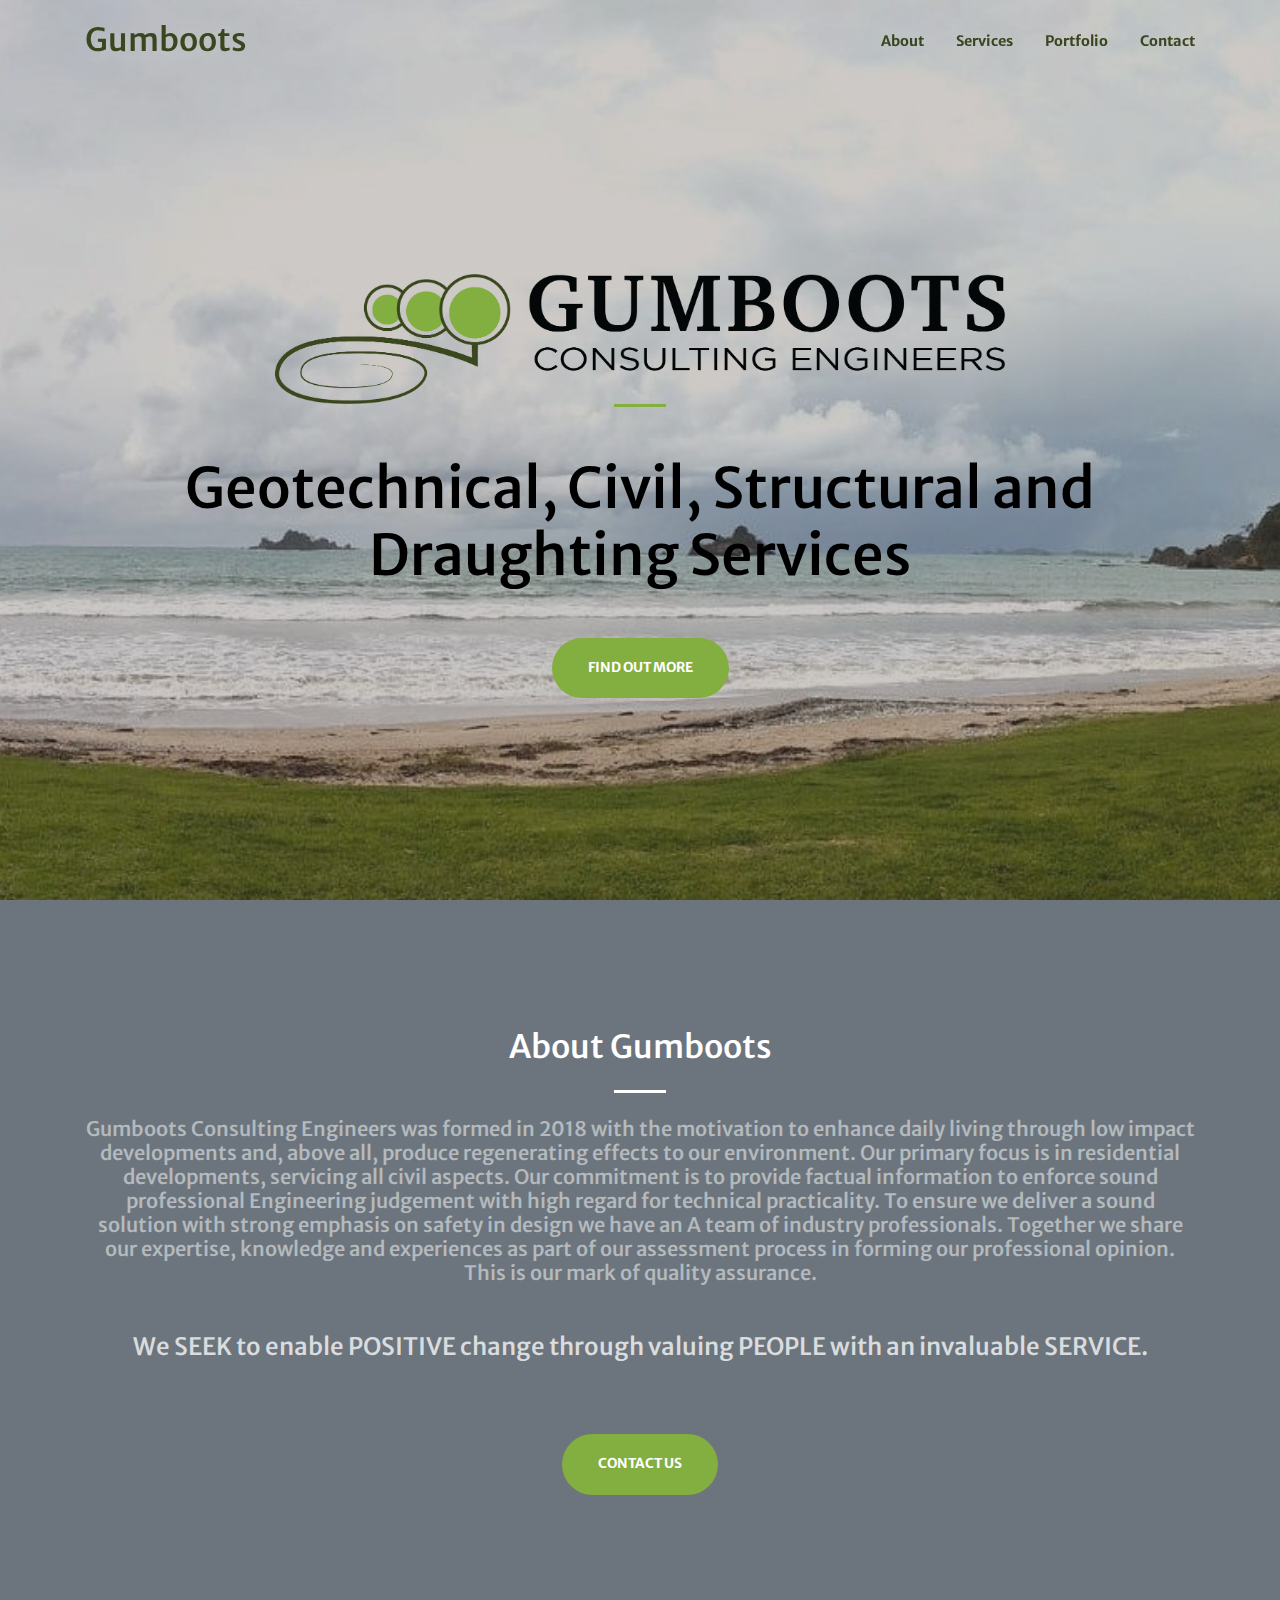
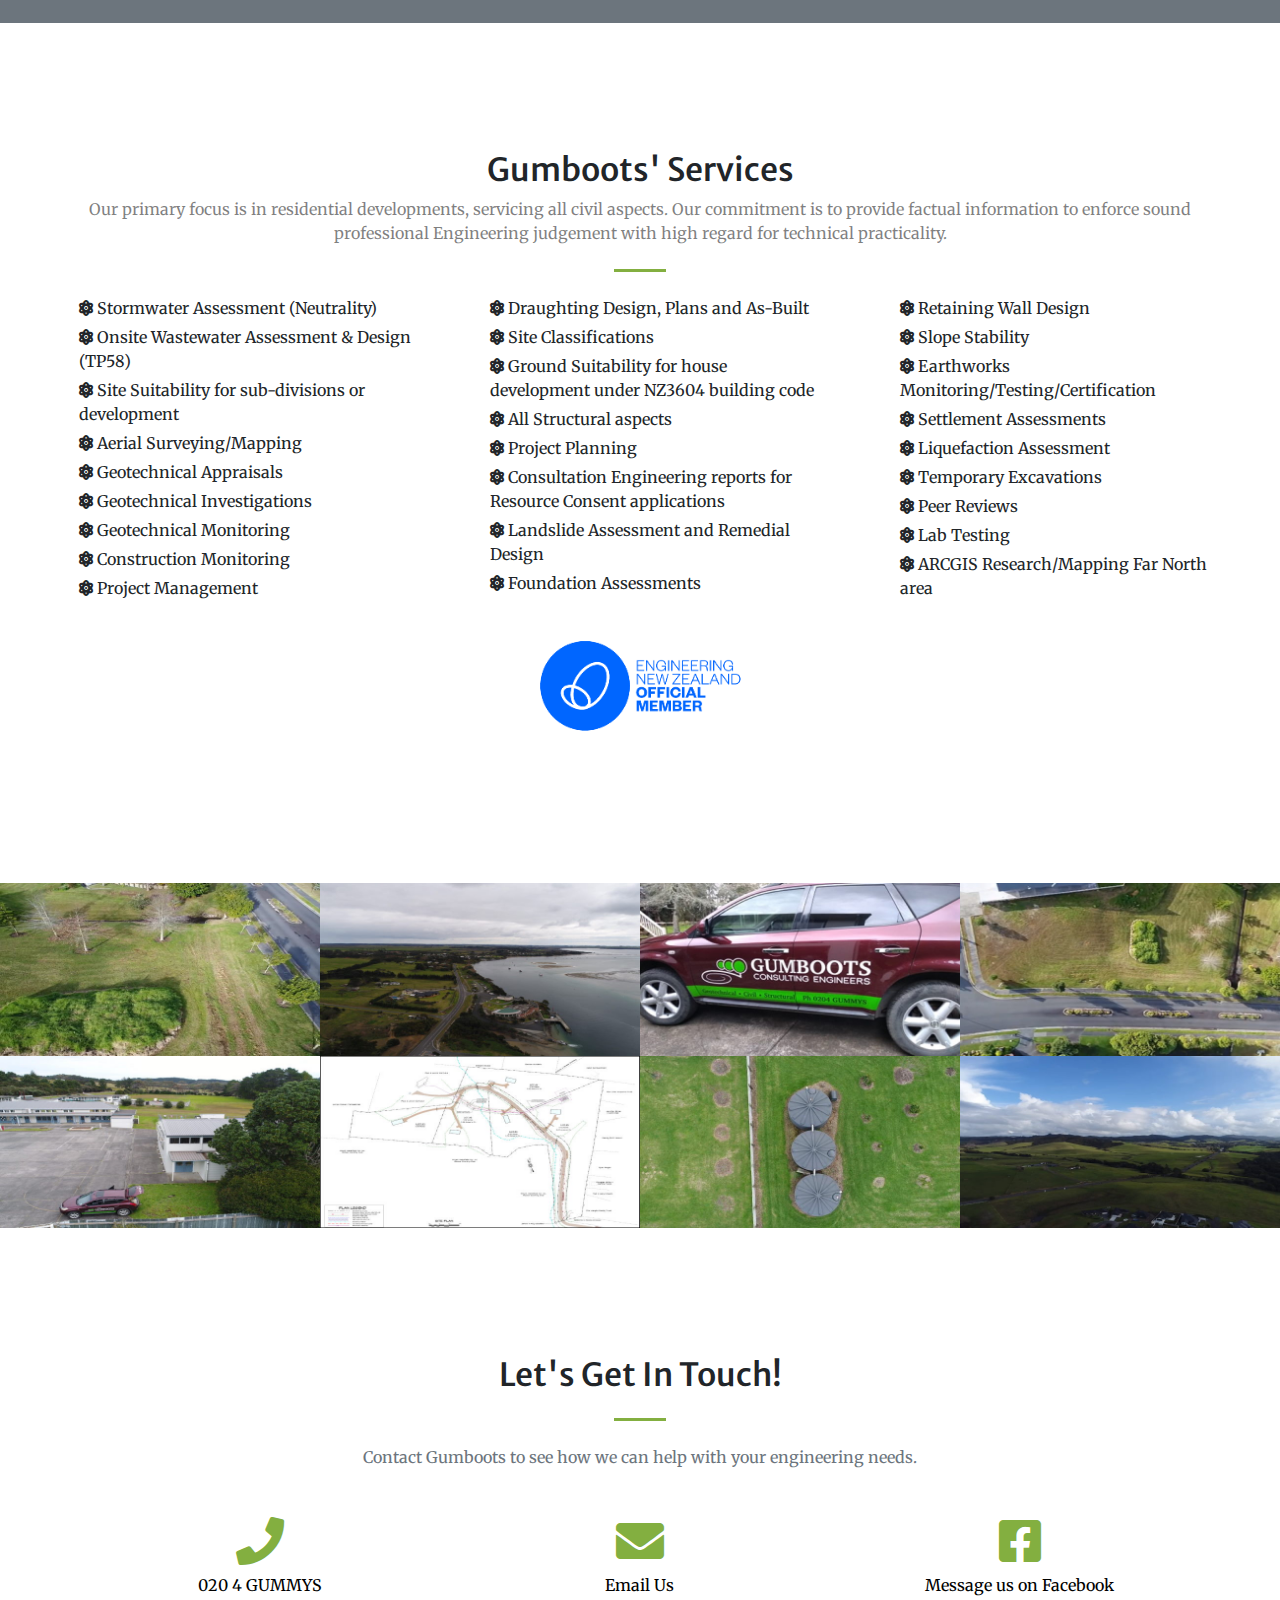
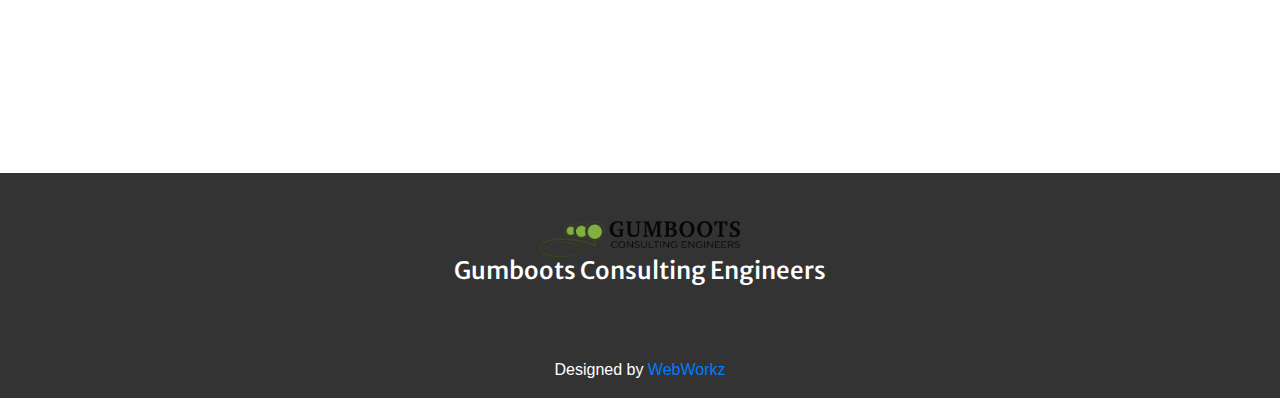
<file: index.html>
<!DOCTYPE html>
<html lang="en">

<head>

  <meta charset="utf-8">
  <meta name="viewport" content="width=device-width, initial-scale=1, shrink-to-fit=no">
  <meta name="description" content="">
  <meta name="author" content="">

  <title>Gumboots Consulting Engineers</title>
  <link rel="shortcut icon" type="image/png" href="img/icons/favicon-96x96.png" />

  <!-- Font Awesome Icons -->
  <link href="vendor/fontawesome-free/css/all.min.css" rel="stylesheet" type="text/css">

  <!-- Google Fonts -->
  <link href="https://fonts.googleapis.com/css?family=Merriweather+Sans:400,700" rel="stylesheet">
  <link href='https://fonts.googleapis.com/css?family=Merriweather:400,300,300italic,400italic,700,700italic'
    rel='stylesheet' type='text/css'>

  <!-- Plugin CSS -->
  <link href="vendor/magnific-popup/magnific-popup.css" rel="stylesheet">

  <!-- Theme CSS - Includes Bootstrap -->
  <link href="css/creative.css" rel="stylesheet">

</head>

<body id="page-top">

  <!-- Navigation -->
  <nav class="navbar navbar-expand-lg navbar-light fixed-top py-3" id="mainNav">
    <div class="container">
      <a class="navbar-brand js-scroll-trigger" href="#page-top">
        <h2 style="color: #3A4620;">Gumboots</h2>
      </a>
      <button class="navbar-toggler navbar-toggler-right" type="button" data-toggle="collapse"
        data-target="#navbarResponsive" aria-controls="navbarResponsive" aria-expanded="false"
        aria-label="Toggle navigation">
        <span class="navbar-toggler-icon"></span>
      </button>
      <div class="collapse navbar-collapse" id="navbarResponsive">
        <ul class="navbar-nav ml-auto my-2 my-lg-0">
          <li class="nav-item">
            <a class="nav-link js-scroll-trigger" href="#about">About</a>
          </li>
          <li class="nav-item">
            <a class="nav-link js-scroll-trigger" href="#services">Services</a>
          </li>
          <li class="nav-item">
            <a class="nav-link js-scroll-trigger" href="#portfolio">Portfolio</a>
          </li>
          <li class="nav-item">
            <a class="nav-link js-scroll-trigger" href="#contact">Contact</a>
          </li>
        </ul>
      </div>
    </div>
  </nav>

  <!-- Masthead -->
  <header class="masthead">
    <div class="container h-100">
      <div class="row h-100 align-items-center justify-content-center text-center">
        <div class="col-lg-8 align-self-end">
          <!-- <h1 class="text-uppercase text-white font-weight-bold">GumBoots Engineering Consultancy Services</h1> -->
          <img src="img/GumbootsLogopng.png" alt="gumboot logo" class="img-fluid">
          <hr class="divider my-0">
        </div>
        <div class="col-lg-12 align-self-baseline">
          <h1 class="mb-5 mt-5" style="color: black;">Geotechnical, Civil, Structural and Draughting Services</h1>

          <a class="btn btn-primary btn-xl js-scroll-trigger" href="#about">Find Out More</a>

        </div>
      </div>
    </div>
  </header>

  <!-- About Section -->
  <section class="page-section bg-secondary" id="about">
    <div class="container">
      <div class="row justify-content-center">
        <div class="col-lg-12 text-center">
          <h2 class="text-white mt-0">About Gumboots</h2>
          <hr class="divider light my-4">
          <h5 class="text-white-50 mb-5">Gumboots Consulting Engineers was formed in 2018 with the motivation to enhance
            daily living through low impact developments and, above all, produce regenerating effects to our
            environment. Our primary focus is in residential developments, servicing all civil aspects. Our commitment
            is to provide factual information to
            enforce sound professional Engineering judgement with high regard for technical practicality. To ensure we
            deliver a sound solution with strong emphasis on safety in design we have an A team of industry
            professionals. Together we share our expertise, knowledge and experiences as part of our assessment process
            in forming our professional opinion. This is our mark of quality assurance. </h5>

          <div class="mt-5">
            <h4 class="text-white-75 mb-4 mt-5">We SEEK to enable POSITIVE change through valuing PEOPLE with an
              invaluable
              SERVICE.</h4>
          </div>
        </div>
      </div>
      <!-- <div class="text-center">
        <img class="img-fluid" width=200; src="img/EngNZLogo.png">
      </div> -->
      <div class="text-center">
        <a class="mt-5 btn btn-primary btn-xl js-scroll-trigger text-center" href="#contact">Contact Us</a>
      </div>
    </div>
  </section>

  <!-- Services Section -->
  <section class="page-section" id="services">
    <div class="container">
      <h2 class="text-center mt-0">Gumboots' Services</h2>
      <p class="text-center mt-0 text-black-50 mb-4">Our primary focus is in residential developments, servicing all
        civil aspects. Our
        commitment is to provide factual information to enforce sound professional Engineering judgement with high
        regard for technical practicality.</p>
      <hr class="divider my-4">
    </div>

    <div class="mr-4 ml-4 mt-3">
      <div class="col-lg-12 mr-0 text-black">
        <!-- <h4 class=" text-center mb-4 text-black-50">We offer:</h4> -->
        <div class="row">
          <div class="col-lg-4">
            <ul class="fa-ul">
              <li><i class="fas fa-atom"></i> Stormwater Assessment (Neutrality)</li>
              <li><i class="fas fa-atom"></i> Onsite Wastewater Assessment & Design (TP58)</li>
              <li><i class="fas fa-atom"></i> Site Suitability for sub-divisions or development</li>
              <li><i class="fas fa-atom"></i> Aerial Surveying/Mapping</li>
              <li><i class="fas fa-atom"></i> Geotechnical Appraisals</li>
              <li><i class="fas fa-atom"></i> Geotechnical Investigations</li>
              <li><i class="fas fa-atom"></i> Geotechnical Monitoring</li>
              <li><i class="fas fa-atom"></i> Construction Monitoring</li>
              <li><i class="fas fa-atom"></i> Project Management</li>
            </ul>
          </div>
          <div class="col-lg-4">
            <ul class="fa-ul">
              <li><i class="fas fa-atom"></i> Draughting Design, Plans and As-Built</li>
              <li><i class="fas fa-atom"></i> Site Classifications</li>
              <li><i class="fas fa-atom"></i> Ground Suitability for house development under NZ3604 building code</li>
              <li><i class="fas fa-atom"></i> All Structural aspects</li>
              <li><i class="fas fa-atom"></i> Project Planning</li>
              <li><i class="fas fa-atom"></i> Consultation Engineering reports for Resource Consent applications</li>
              <li><i class="fas fa-atom"></i> Landslide Assessment and Remedial Design</li>
              <li><i class="fas fa-atom"></i> Foundation Assessments</li>
            </ul>
          </div>
          <div class="col-lg-4 ">
            <ul class="fa-ul">
              <li><i class="fas fa-atom"></i> Retaining Wall Design</li>
              <li><i class="fas fa-atom"></i> Slope Stability</li>
              <li><i class="fas fa-atom"></i> Earthworks Monitoring/Testing/Certification</li>
              <li><i class="fas fa-atom"></i> Settlement Assessments</li>
              <li><i class="fas fa-atom"></i> Liquefaction Assessment</li>
              <li><i class="fas fa-atom"></i> Temporary Excavations</li>
              <li><i class="fas fa-atom"></i> Peer Reviews</li>
              <li><i class="fas fa-atom"></i> Lab Testing</li>
              <li><i class="fas fa-atom"></i> ARCGIS Research/Mapping Far North area</li>
            </ul>
          </div>
        </div>
      </div>
    </div>
    <div class="container">
      <div class="text-center">
        <img class="img-fluid" width=250; src="img/EngNZLogo.png" alt="NZ Engineering Logo">
      </div>
    </div>
  </section>

  <!-- Portfolio Section -->
  <section id="portfolio">
    <div class="container-fluid p-0">
      <div class="row no-gutters">
        <div class="col-lg-3 col-sm-4">
          <a class="portfolio-box" href="img/portfolio/thumbnails/1.jpg">
            <img class="img-fluid" src="img/portfolio/thumbnails/1.jpg" alt="gumboots portfolio">
            <div class="portfolio-box-caption">
              <div class="project-category text-white-50">
              </div>
              <div class="project-name">
                Stormwater
              </div>
            </div>
          </a>
        </div>
        <div class="col-lg-3 col-sm-4">
          <a class="portfolio-box" href="img/portfolio/thumbnails/2.jpg">
            <img class="img-fluid" src="img/portfolio/thumbnails/2.jpg" alt="gumboots portfolio">
            <div class="portfolio-box-caption">
              <div class="project-category text-white-50">
              </div>
              <div class="project-name">
                Wastewater
              </div>
            </div>
          </a>
        </div>
        <div class="col-lg-3 col-sm-4">
          <a class="portfolio-box" href="img/portfolio/thumbnails/3.jpg">
            <img class="img-fluid" src="img/portfolio/thumbnails/3.jpg" alt="gumboots portfolio">
            <div class="portfolio-box-caption">
              <div class="project-category text-white-50">
              </div>
              <div class="project-name">
                Consent Work
              </div>
            </div>
          </a>
        </div>
        <div class="col-lg-3 col-sm-4">
          <a class="portfolio-box" href="img/portfolio/thumbnails/4.jpg">
            <img class="img-fluid" src="img/portfolio/thumbnails/4.jpg" alt="gumboots portfolio">
            <div class="portfolio-box-caption">
              <div class="project-category text-white-50">
              </div>
              <div class="project-name">
                Aerial Surveying
              </div>
            </div>
          </a>
        </div>
        <div class="col-lg-3 col-sm-4">
          <a class="portfolio-box" href="img/portfolio/thumbnails/5.jpg">
            <img class="img-fluid" src="img/portfolio/thumbnails/5.jpg" alt="gumboots portfolio">
            <div class="portfolio-box-caption">
              <div class="project-category text-white-50">
              </div>
              <div class="project-name">
                Site Appraisals
              </div>
            </div>
          </a>
        </div>
        <div class="col-lg-3 col-sm-4">
          <a class="portfolio-box" href="img/portfolio/thumbnails/6.jpg">
            <img class="img-fluid" src="img/portfolio/thumbnails/6.jpg" alt="gumboots portfolio">
            <div class="portfolio-box-caption p-3">
              <div class="project-category text-white-50">
              </div>
              <div class="project-name">
                Plans, Concept Designs & As Built Draughting
              </div>
            </div>
          </a>
        </div>

        <div class="col-lg-3 col-sm-4">
          <a class="portfolio-box" href="img/portfolio/thumbnails/7.jpg">
            <img class="img-fluid" src="img/portfolio/thumbnails/7.jpg" alt="gumboots portfolio">
            <div class="portfolio-box-caption p-3">
              <div class="project-category text-white-50">
              </div>
              <div class="project-name">
                Suitability for Subdivision and Residential Developments
              </div>
            </div>
          </a>
        </div>

        <div class="col-lg-3 col-sm-4">
          <a class="portfolio-box" href="img/portfolio/thumbnails/8.jpg">
            <img class="img-fluid" src="img/portfolio/thumbnails/8.jpg" alt="gumboots portfolio">
            <div class="portfolio-box-caption p-3">
              <div class="project-category text-white-50">
              </div>
              <div class="project-name">
                Project Management and Construction Monitoring
              </div>
            </div>
          </a>
        </div>
      </div>
    </div>
  </section>

  <!-- Call to Action Section 
   <section id="partners" class="page-section bg-secondary text-white">
    <div class="container text-center">
      <h2 class="text-white mt-0">Gumboot's Partners</h2>
      <hr class="divider my-4">
      <h4 class="mb-4 text-white-25">To ensure we deliver a sound solution with strong emphasis on safety in design we
        have an A team
        of industry professionals. Together we share our expertise, knowledge and experiences as part of our assessment
        process in forming our professional opinion. This is our mark of quality assurance.</h4>
   <div class="row d-flex flex-wrap align-items-center mt-5">
        <div class="col-lg-4 ml-auto text-center mb-5">
          <img width="170" src="img/structuralSense.png" class="img-fluid align-middle">
        </div>
        <div class="col-lg-4 mr-auto text-center mb-5" href="mailto:contact@gumbootsconsultingengineers.co.nz">
          <img width="150" src="img/brajConst.png" class="img-fluid align-middle">
        </div>
        <div class="col-lg-4 mr-auto text-center mb-5">
          <img width="170" src="img/ngs.png" class="img-fluid align-middle">
        </div>
      </div> -->
  <!-- </div>
  </section> -->

  <!-- Contact Section -->
  <section class="page-section" id="contact">
    <div class="container">
      <div class="row justify-content-center">
        <div class="col-lg-8 text-center">
          <h2 class="mt-0">Let's Get In Touch!</h2>
          <hr class="divider my-4">
          <p class="text-muted mb-5">Contact Gumboots to see how we can help with your engineering needs.</p>
        </div>
      </div>
      <div class="row ">
        <div class="col-lg-4 ml-auto text-center mb-5">
          <i class="fas fa-phone fa-3x text-primary mb-2"></i>
          <div style="color:black;">020 4 GUMMYS</div>
        </div>
        <div class="col-lg-4 mr-auto text-center mb-5" href="mailto:contact@gumbootsconsultingengineers.co.nz">
          <i class="fas fa-envelope fa-3x text-primary mb-2"></i>
          <a class="d-block" style="color:black;" href="mailto:contact@gumbootsconsultingengineers.co.nz">Email Us</a>
        </div>
        <div class="col-lg-4 mr-auto text-center mb-5">
          <i class="fab fa-facebook-square fa-3x text-primary mb-2"></i>
          <a class="d-block" style="color:black;" href="https://facebook.com/gumbootsconsultingengineers">Message us on
            Facebook</a>
        </div>
      </div>
    </div>
  </section>

  <!-- Footer -->
  <!-- <footer class="bg-light py-5">
    <div class="container">
      <div class="small text-center text-muted">Copyright &copy; 2019 - Start Bootstrap</div>
    </div>
  </footer> -->

  <footer class="site-footer text-white pt-5"
    style="background: #333333; font-family: -apple-system, BlinkMacSystemFont, 'Segoe UI', Roboto, Oxygen, Ubuntu, Cantarell, 'Open Sans', 'Helvetica Neue', sans-serif">
    <div class="container">
      <div class="row">
        <div class="col-lg-12 sm-12 text-center">
          <img src="img/GumbootsLogopng.png" alt="gumboot logo" width="200" class="img-fluid">
          <h4 class="footer-heading mb-4">Gumboots Consulting Engineers</h4>
          <br><br>
          <p>Designed by <a style="color:#007bff;" target="" href="mailto:webworkznz@gmail.com">WebWorkz</a></p>
        </div>

        <!-- Bootstrap core JavaScript -->
        <script src="vendor/jquery/jquery.min.js"></script>
        <script src="vendor/bootstrap/js/bootstrap.bundle.min.js"></script>

        <!-- Plugin JavaScript -->
        <script src="vendor/jquery-easing/jquery.easing.min.js"></script>
        <script src="vendor/magnific-popup/jquery.magnific-popup.min.js"></script>

        <!-- Custom scripts for this template -->
        <script src="js/creative.min.js"></script>

</body>

</html>
</file>
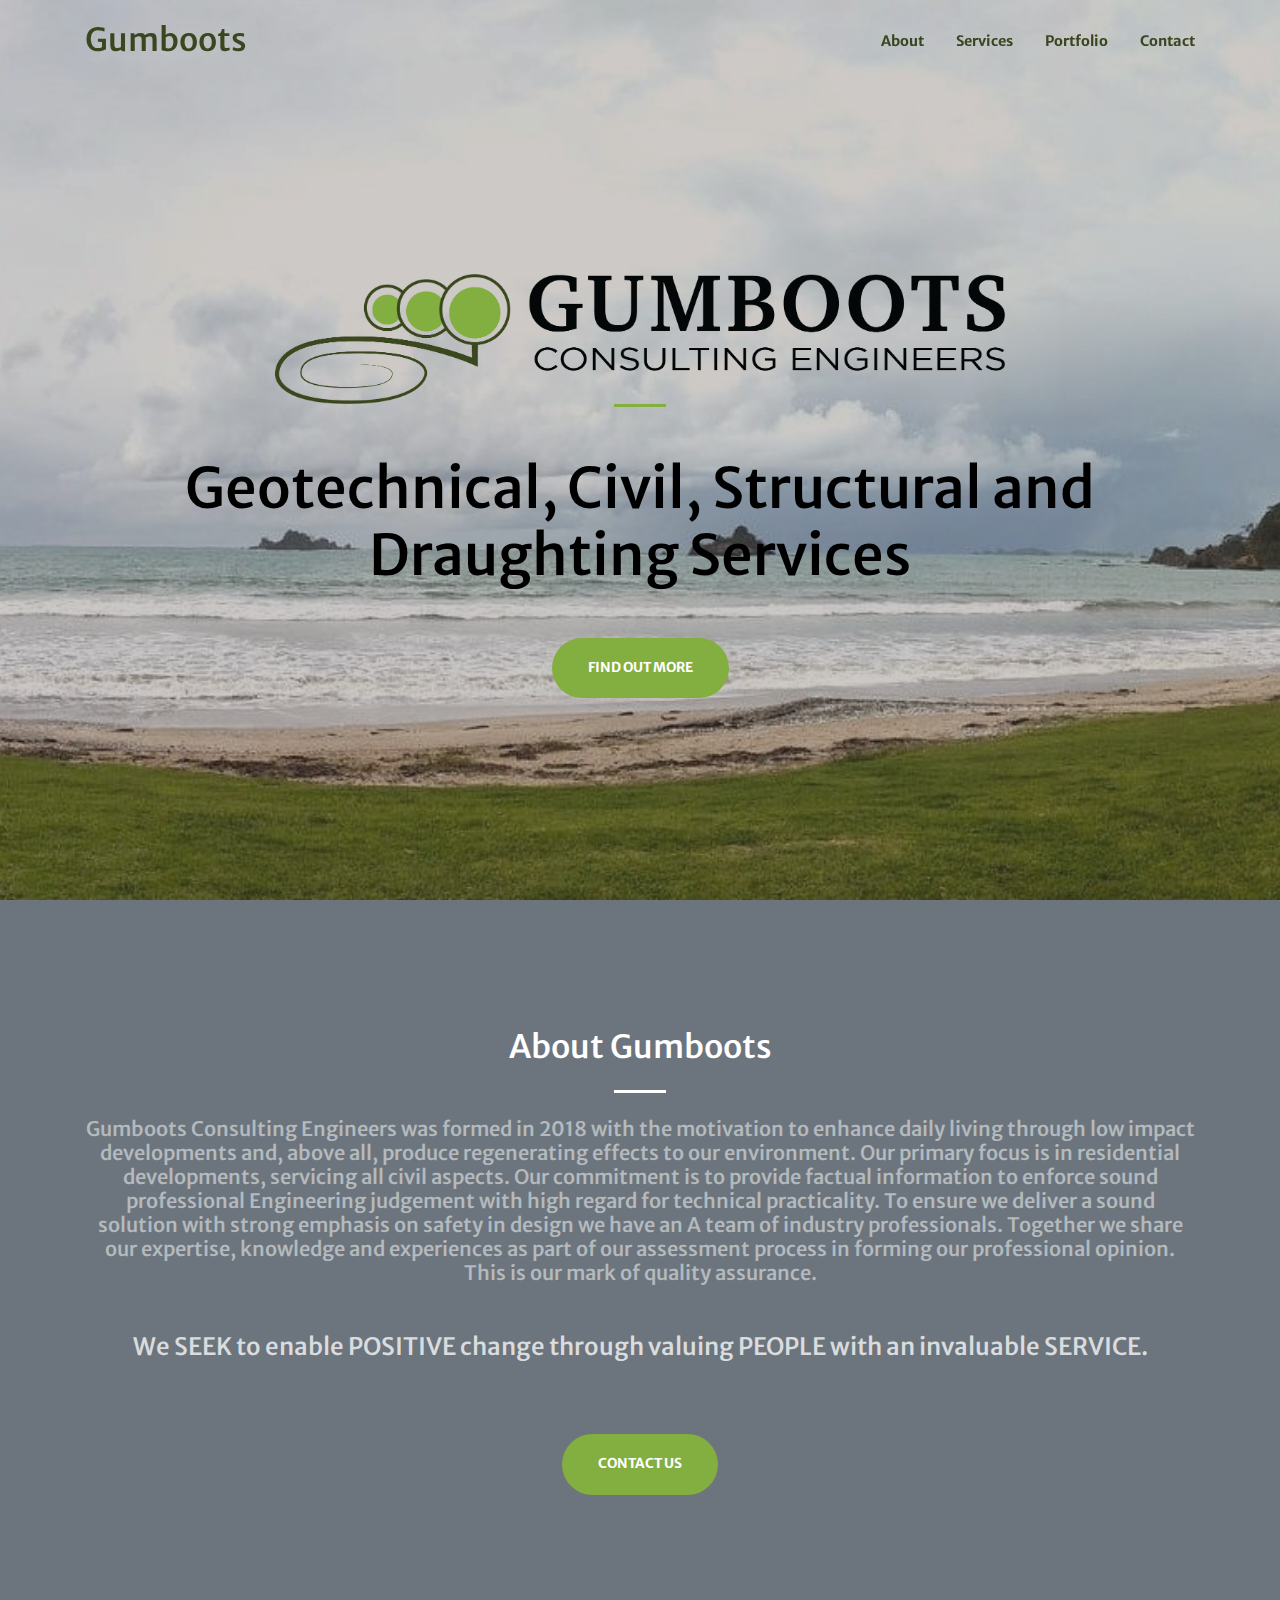
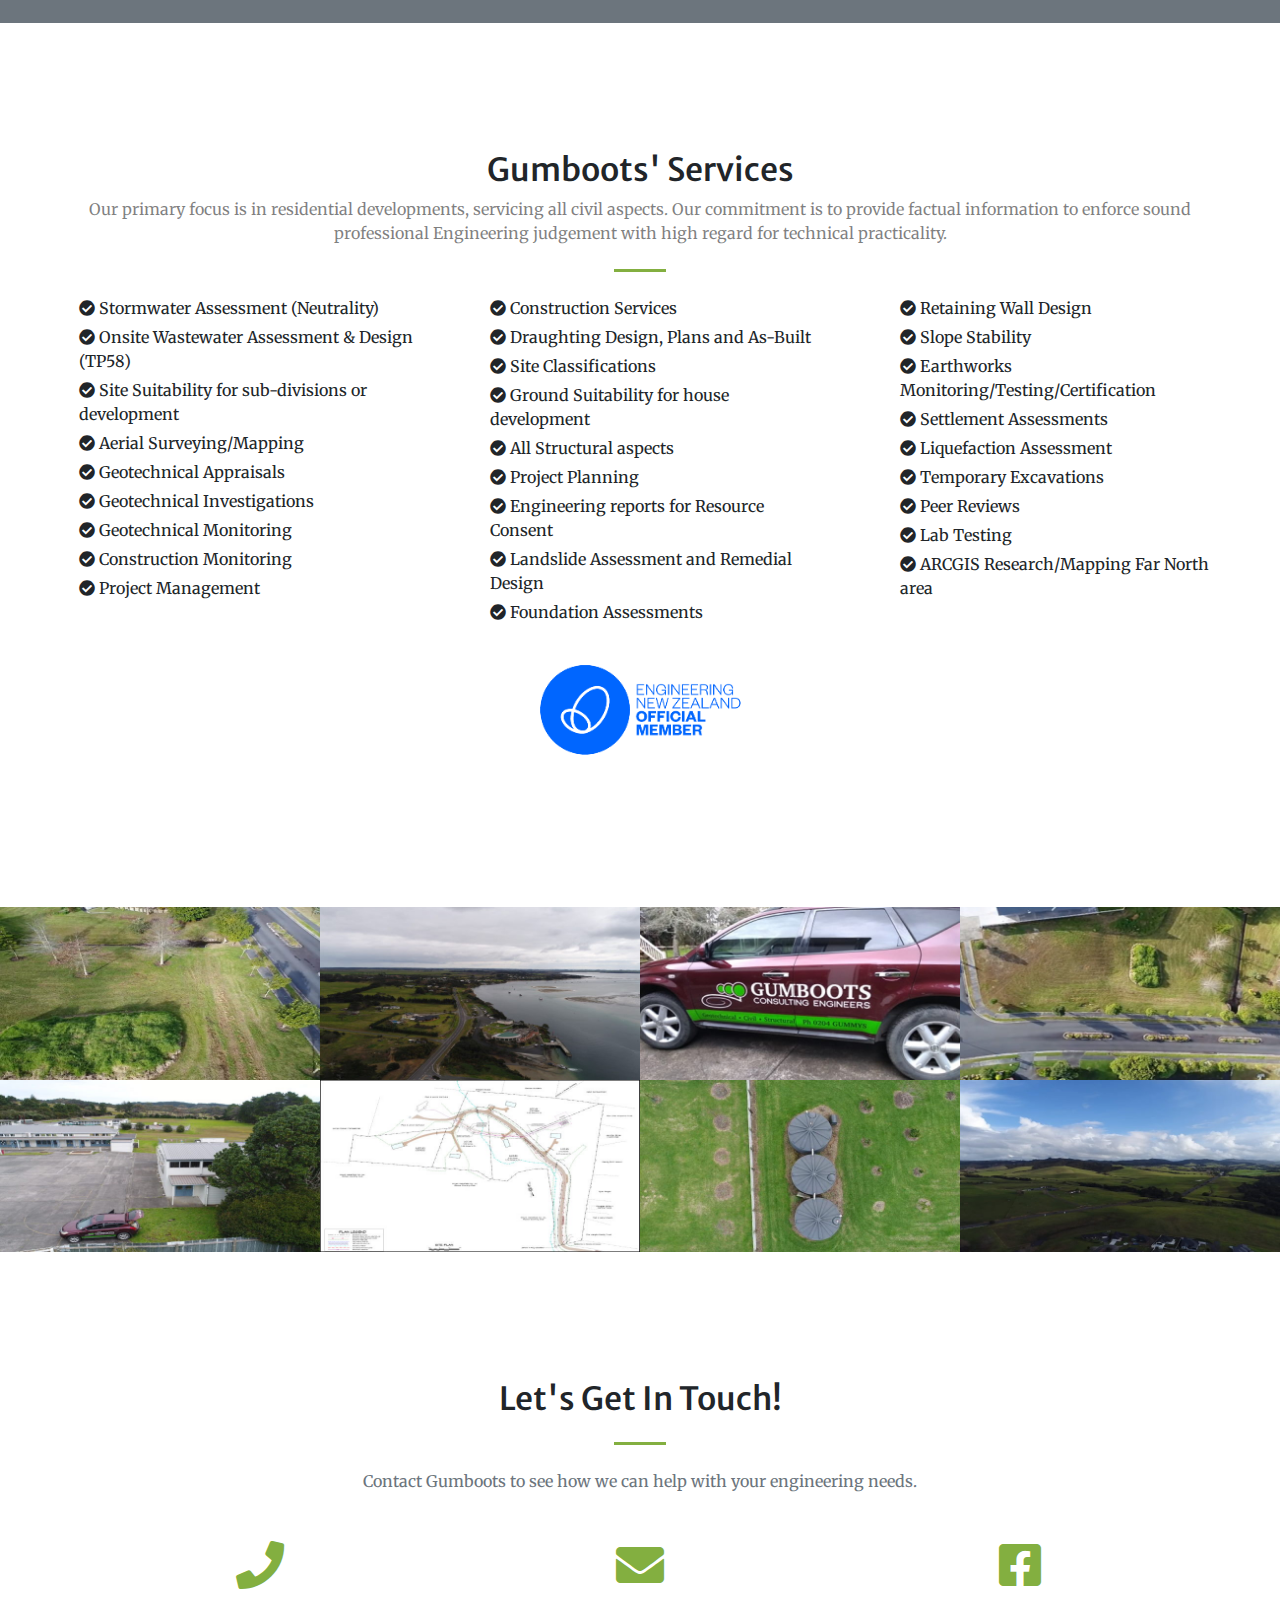
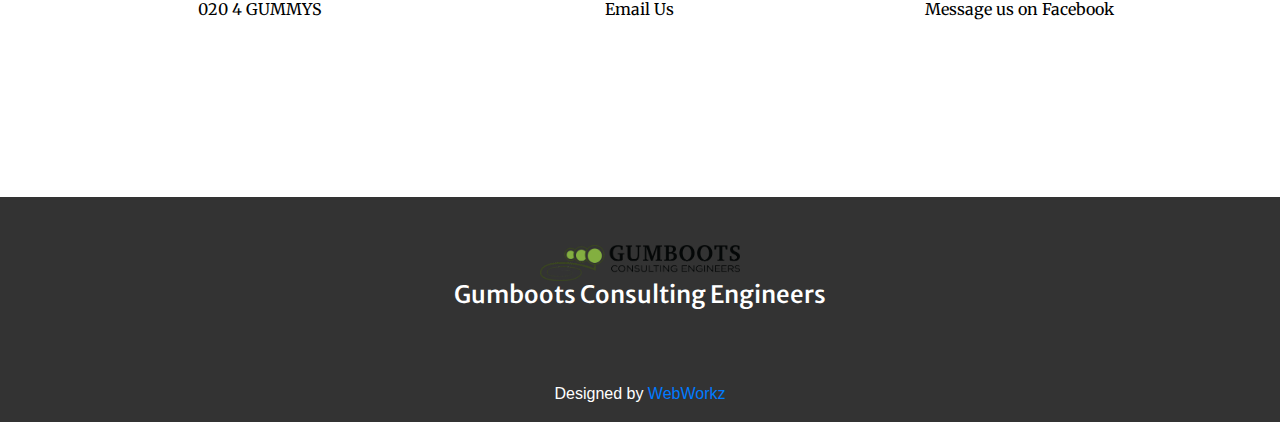
<file: home.html>
<!DOCTYPE html>
<html lang="en">

<head>

  <meta charset="utf-8">
  <meta name="viewport" content="width=device-width, initial-scale=1, shrink-to-fit=no">
  <meta name="description" content="">
  <meta name="author" content="">

  <title>Gumboots Consulting Engineers</title>
  <link rel="shortcut icon" type="image/png" href="img/icons/favicon-96x96.png" />

  <!-- Font Awesome Icons -->
  <link href="vendor/fontawesome-free/css/all.min.css" rel="stylesheet" type="text/css">

  <!-- Google Fonts -->
  <link href="https://fonts.googleapis.com/css?family=Merriweather+Sans:400,700" rel="stylesheet">
  <link href='https://fonts.googleapis.com/css?family=Merriweather:400,300,300italic,400italic,700,700italic'
    rel='stylesheet' type='text/css'>

  <!-- Plugin CSS -->
  <link href="vendor/magnific-popup/magnific-popup.css" rel="stylesheet">

  <!-- Theme CSS - Includes Bootstrap -->
  <link href="css/creative.css" rel="stylesheet">

</head>

<body id="page-top">

  <!-- Navigation -->
  <nav class="navbar navbar-expand-lg navbar-light fixed-top py-3" id="mainNav">
    <div class="container">
      <a class="navbar-brand js-scroll-trigger" href="#page-top">
        <h2 style="color: #3A4620;">Gumboots</h2>
      </a>
      <button class="navbar-toggler navbar-toggler-right" type="button" data-toggle="collapse"
        data-target="#navbarResponsive" aria-controls="navbarResponsive" aria-expanded="false"
        aria-label="Toggle navigation">
        <span class="navbar-toggler-icon"></span>
      </button>
      <div class="collapse navbar-collapse" id="navbarResponsive">
        <ul class="navbar-nav ml-auto my-2 my-lg-0">
          <li class="nav-item">
            <a class="nav-link js-scroll-trigger" href="#about">About</a>
          </li>
          <li class="nav-item">
            <a class="nav-link js-scroll-trigger" href="#services">Services</a>
          </li>
          <li class="nav-item">
            <a class="nav-link js-scroll-trigger" href="#portfolio">Portfolio</a>
          </li>
          <li class="nav-item">
            <a class="nav-link js-scroll-trigger" href="#contact">Contact</a>
          </li>
        </ul>
      </div>
    </div>
  </nav>

  <!-- Masthead -->
  <header class="masthead">
    <div class="container h-100">
      <div class="row h-100 align-items-center justify-content-center text-center">
        <div class="col-lg-8 align-self-end">
          <!-- <h1 class="text-uppercase text-white font-weight-bold">GumBoots Engineering Consultancy Services</h1> -->
          <img src="img/GumbootsLogopng.png" alt="gumboot logo" class="img-fluid">
          <hr class="divider my-0">
        </div>
        <div class="col-lg-12 align-self-baseline">
          <h1 class="mb-5 mt-5" style="color: black;">Geotechnical, Civil, Structural and Draughting Services</h1>

          <a class="btn btn-primary btn-xl js-scroll-trigger" href="#about">Find Out More</a>

        </div>
      </div>
    </div>
  </header>

  <!-- About Section -->
  <section class="page-section bg-secondary" id="about">
    <div class="container">
      <div class="row justify-content-center">
        <div class="col-lg-12 text-center">
          <h2 class="text-white mt-0">About Gumboots</h2>
          <hr class="divider light my-4">
          <h5 class="text-white-50 mb-5">Gumboots Consulting Engineers was formed in 2018 with the motivation to enhance
            daily living through low impact developments and, above all, produce regenerating effects to our
            environment. Our primary focus is in residential developments, servicing all civil aspects. Our commitment
            is to provide factual information to
            enforce sound professional Engineering judgement with high regard for technical practicality. To ensure we
            deliver a sound solution with strong emphasis on safety in design we have an A team of industry
            professionals. Together we share our expertise, knowledge and experiences as part of our assessment process
            in forming our professional opinion. This is our mark of quality assurance. </h5>

          <div class="mt-5">
            <h4 class="text-white-75 mb-4 mt-5">We SEEK to enable POSITIVE change through valuing PEOPLE with an
              invaluable
              SERVICE.</h4>
          </div>
        </div>
      </div>
      <!-- <div class="text-center">
        <img class="img-fluid" width=200; src="img/EngNZLogo.png">
      </div> -->
      <div class="text-center">
        <a class="mt-5 btn btn-primary btn-xl js-scroll-trigger text-center" href="#contact">Contact Us</a>
      </div>
    </div>
  </section>

  <!-- Services Section -->
  <section class="page-section" id="services">
    <div class="container">
      <h2 class="text-center mt-0">Gumboots' Services</h2>
      <p class="text-center mt-0 text-black-50 mb-4">Our primary focus is in residential developments, servicing all
        civil aspects. Our
        commitment is to provide factual information to enforce sound professional Engineering judgement with high
        regard for technical practicality.</p>
      <hr class="divider my-4">
    </div>

    <div class="mr-4 ml-4 mt-3">
      <div class="col-lg-12 mr-0 text-black">
        <!-- <h4 class=" text-center mb-4 text-black-50">We offer:</h4> -->
        <div class="row">
          <div class="col-lg-4">
            <ul class="fa-ul">
              <li><i class="fa fa-check-circle" aria-hidden="true"></i> Stormwater Assessment (Neutrality)</li>
              <li><i class="fa fa-check-circle" aria-hidden="true"></i> Onsite Wastewater Assessment & Design (TP58)</li>
              <li><i class="fa fa-check-circle" aria-hidden="true"></i> Site Suitability for sub-divisions or development</li>
              <li><i class="fa fa-check-circle" aria-hidden="true"></i> Aerial Surveying/Mapping</li>
              <li><i class="fa fa-check-circle" aria-hidden="true"></i> Geotechnical Appraisals</li>
              <li><i class="fa fa-check-circle" aria-hidden="true"></i> Geotechnical Investigations</li>
              <li><i class="fa fa-check-circle" aria-hidden="true"></i> Geotechnical Monitoring</li>
              <li><i class="fa fa-check-circle" aria-hidden="true"></i> Construction Monitoring</li>
              <li><i class="fa fa-check-circle" aria-hidden="true"></i> Project Management</li>
            </ul>
          </div>
          <div class="col-lg-4">
            <ul class="fa-ul">
              <li><i class="fa fa-check-circle" aria-hidden="true"></i> Construction Services</li>
              <li><i class="fa fa-check-circle" aria-hidden="true"></i> Draughting Design, Plans and As-Built</li>
              <li><i class="fa fa-check-circle" aria-hidden="true"></i> Site Classifications</li>
              <li><i class="fa fa-check-circle" aria-hidden="true"></i> Ground Suitability for house development</li>
              <li><i class="fa fa-check-circle" aria-hidden="true"></i> All Structural aspects</li>
              <li><i class="fa fa-check-circle" aria-hidden="true"></i> Project Planning</li>
              <li><i class="fa fa-check-circle" aria-hidden="true"></i> Engineering reports for Resource Consent </li>
              <li><i class="fa fa-check-circle" aria-hidden="true"></i> Landslide Assessment and Remedial Design</li>
              <li><i class="fa fa-check-circle" aria-hidden="true"></i> Foundation Assessments</li>
            </ul>
          </div>
          <div class="col-lg-4 ">
            <ul class="fa-ul">
              <li><i class="fa fa-check-circle" aria-hidden="true"></i> Retaining Wall Design</li>
              <li><i class="fa fa-check-circle" aria-hidden="true"></i> Slope Stability</li>
              <li><i class="fa fa-check-circle" aria-hidden="true"></i> Earthworks Monitoring/Testing/Certification</li>
              <li><i class="fa fa-check-circle" aria-hidden="true"></i> Settlement Assessments</li>
              <li><i class="fa fa-check-circle" aria-hidden="true"></i> Liquefaction Assessment</li>
              <li><i class="fa fa-check-circle" aria-hidden="true"></i> Temporary Excavations</li>
              <li><i class="fa fa-check-circle" aria-hidden="true"></i> Peer Reviews</li>
              <li><i class="fa fa-check-circle" aria-hidden="true"></i> Lab Testing</li>
              <li><i class="fa fa-check-circle" aria-hidden="true"></i> ARCGIS Research/Mapping Far North area</li>
            </ul>
          </div>
        </div>
      </div>
    </div>
    <div class="container">
      <div class="text-center">
        <img class="img-fluid" width=250; src="img/EngNZLogo.png" alt="NZ Engineering Logo">
      </div>
    </div>
  </section>

  <!-- Portfolio Section -->
  <section id="portfolio">
    <div class="container-fluid p-0">
      <div class="row no-gutters">
        <div class="col-lg-3 col-sm-4">
          <a class="portfolio-box" href="img/portfolio/thumbnails/1.jpg">
            <img class="img-fluid" src="img/portfolio/thumbnails/1.jpg" alt="gumboots portfolio">
            <div class="portfolio-box-caption">
              <div class="project-category text-white-50">
              </div>
              <div class="project-name">
                Stormwater
              </div>
            </div>
          </a>
        </div>
        <div class="col-lg-3 col-sm-4">
          <a class="portfolio-box" href="img/portfolio/thumbnails/2.jpg">
            <img class="img-fluid" src="img/portfolio/thumbnails/2.jpg" alt="gumboots portfolio">
            <div class="portfolio-box-caption">
              <div class="project-category text-white-50">
              </div>
              <div class="project-name">
                Wastewater
              </div>
            </div>
          </a>
        </div>
        <div class="col-lg-3 col-sm-4">
          <a class="portfolio-box" href="img/portfolio/thumbnails/3.jpg">
            <img class="img-fluid" src="img/portfolio/thumbnails/3.jpg" alt="gumboots portfolio">
            <div class="portfolio-box-caption">
              <div class="project-category text-white-50">
              </div>
              <div class="project-name">
                Consent Work
              </div>
            </div>
          </a>
        </div>
        <div class="col-lg-3 col-sm-4">
          <a class="portfolio-box" href="img/portfolio/thumbnails/4.jpg">
            <img class="img-fluid" src="img/portfolio/thumbnails/4.jpg" alt="gumboots portfolio">
            <div class="portfolio-box-caption">
              <div class="project-category text-white-50">
              </div>
              <div class="project-name">
                Aerial Surveying
              </div>
            </div>
          </a>
        </div>
        <div class="col-lg-3 col-sm-4">
          <a class="portfolio-box" href="img/portfolio/thumbnails/5.jpg">
            <img class="img-fluid" src="img/portfolio/thumbnails/5.jpg" alt="gumboots portfolio">
            <div class="portfolio-box-caption">
              <div class="project-category text-white-50">
              </div>
              <div class="project-name">
                Site Appraisals
              </div>
            </div>
          </a>
        </div>
        <div class="col-lg-3 col-sm-4">
          <a class="portfolio-box" href="img/portfolio/thumbnails/6.jpg">
            <img class="img-fluid" src="img/portfolio/thumbnails/6.jpg" alt="gumboots portfolio">
            <div class="portfolio-box-caption p-3">
              <div class="project-category text-white-50">
              </div>
              <div class="project-name">
                Plans, Concept Designs & As Built Draughting
              </div>
            </div>
          </a>
        </div>

        <div class="col-lg-3 col-sm-4">
          <a class="portfolio-box" href="img/portfolio/thumbnails/7.jpg">
            <img class="img-fluid" src="img/portfolio/thumbnails/7.jpg" alt="gumboots portfolio">
            <div class="portfolio-box-caption p-3">
              <div class="project-category text-white-50">
              </div>
              <div class="project-name">
                Suitability for Subdivision and Residential Developments
              </div>
            </div>
          </a>
        </div>

        <div class="col-lg-3 col-sm-4">
          <a class="portfolio-box" href="img/portfolio/thumbnails/8.jpg">
            <img class="img-fluid" src="img/portfolio/thumbnails/8.jpg" alt="gumboots portfolio">
            <div class="portfolio-box-caption p-3">
              <div class="project-category text-white-50">
              </div>
              <div class="project-name">
                Project Management and Construction Monitoring
              </div>
            </div>
          </a>
        </div>
      </div>
    </div>
  </section>

  <!-- Call to Action Section 
   <section id="partners" class="page-section bg-secondary text-white">
    <div class="container text-center">
      <h2 class="text-white mt-0">Gumboot's Partners</h2>
      <hr class="divider my-4">
      <h4 class="mb-4 text-white-25">To ensure we deliver a sound solution with strong emphasis on safety in design we
        have an A team
        of industry professionals. Together we share our expertise, knowledge and experiences as part of our assessment
        process in forming our professional opinion. This is our mark of quality assurance.</h4>
   <div class="row d-flex flex-wrap align-items-center mt-5">
        <div class="col-lg-4 ml-auto text-center mb-5">
          <img width="170" src="img/structuralSense.png" class="img-fluid align-middle">
        </div>
        <div class="col-lg-4 mr-auto text-center mb-5" href="mailto:contact@gumbootsconsultingengineers.co.nz">
          <img width="150" src="img/brajConst.png" class="img-fluid align-middle">
        </div>
        <div class="col-lg-4 mr-auto text-center mb-5">
          <img width="170" src="img/ngs.png" class="img-fluid align-middle">
        </div>
      </div> -->
  <!-- </div>
  </section> -->

  <!-- Contact Section -->
  <section class="page-section" id="contact">
    <div class="container">
      <div class="row justify-content-center">
        <div class="col-lg-8 text-center">
          <h2 class="mt-0">Let's Get In Touch!</h2>
          <hr class="divider my-4">
          <p class="text-muted mb-5">Contact Gumboots to see how we can help with your engineering needs.</p>
        </div>
      </div>
      <div class="row ">
        <div class="col-lg-4 ml-auto text-center mb-5">
          <i class="fas fa-phone fa-3x text-primary mb-2"></i>
          <div style="color:black;">020 4 GUMMYS</div>
        </div>
        <div class="col-lg-4 mr-auto text-center mb-5" href="mailto:gumbootsconsulting@gmail.com">
          <i class="fas fa-envelope fa-3x text-primary mb-2"></i>
          <a class="d-block" style="color:black;" href="mailto:gumbootsconsulting@gmail.com">Email Us</a>
        </div>
        <div class="col-lg-4 mr-auto text-center mb-5">
          <i class="fab fa-facebook-square fa-3x text-primary mb-2"></i>
          <a class="d-block" style="color:black;" href="https://facebook.com/gumbootsconsultingengineers">Message us on
            Facebook</a>
        </div>
      </div>
    </div>
  </section>

  <!-- Footer -->
  <!-- <footer class="bg-light py-5">
    <div class="container">
      <div class="small text-center text-muted">Copyright &copy; 2019 - Start Bootstrap</div>
    </div>
  </footer> -->

  <footer class="site-footer text-white pt-5"
    style="background: #333333; font-family: -apple-system, BlinkMacSystemFont, 'Segoe UI', Roboto, Oxygen, Ubuntu, Cantarell, 'Open Sans', 'Helvetica Neue', sans-serif">
    <div class="container">
      <div class="row">
        <div class="col-lg-12 sm-12 text-center">
          <img src="img/GumbootsLogopng.png" alt="gumboot logo" width="200" class="img-fluid">
          <h4 class="footer-heading mb-4">Gumboots Consulting Engineers</h4>
          <br><br>
          <p>Designed by <a style="color:#007bff;" target="" href="mailto:webworkznz@gmail.com">WebWorkz</a></p>
        </div>

        <!-- Bootstrap core JavaScript -->
        <script src="vendor/jquery/jquery.min.js"></script>
        <script src="vendor/bootstrap/js/bootstrap.bundle.min.js"></script>

        <!-- Plugin JavaScript -->
        <script src="vendor/jquery-easing/jquery.easing.min.js"></script>
        <script src="vendor/magnific-popup/jquery.magnific-popup.min.js"></script>

        <!-- Custom scripts for this template -->
        <script src="js/creative.min.js"></script>

</body>

</html>
</file>
